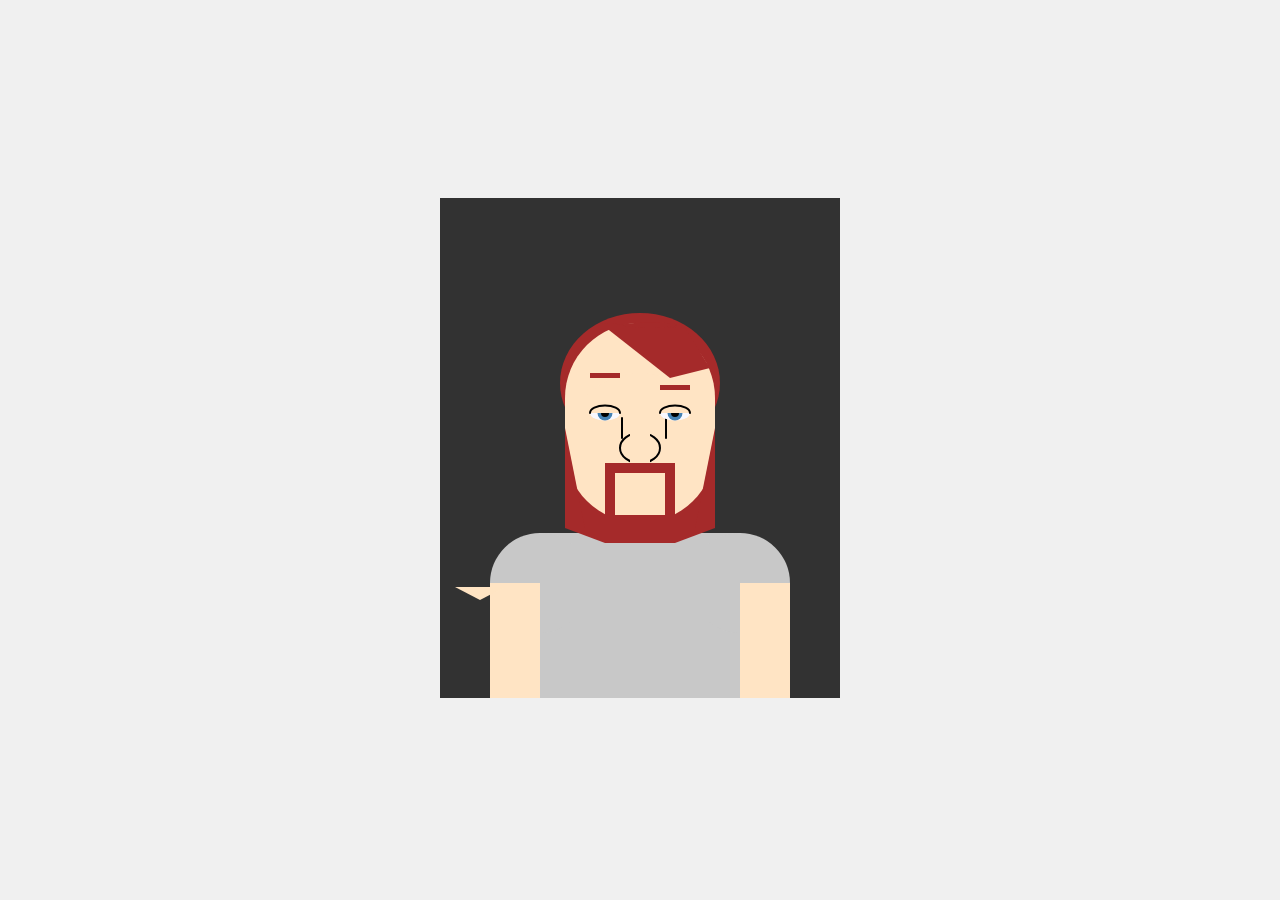
<file: Homework 10/Homework 10/index.html>
<!DOCTYPE html>
<html lang="en">
<head>
    <meta charset="UTF-8">
    <meta name="viewport" content="width=device-width, initial-scale=1.0">
    <title>Face</title>
    <link rel="stylesheet" href="css/style.css">
    <script src="js/p5.js"></script>
    <script src="js/addons/p5.sound.min.js"></script>
</head>
<body>
    <script src="sketch.js"></script>
</body>
</html>
</file>
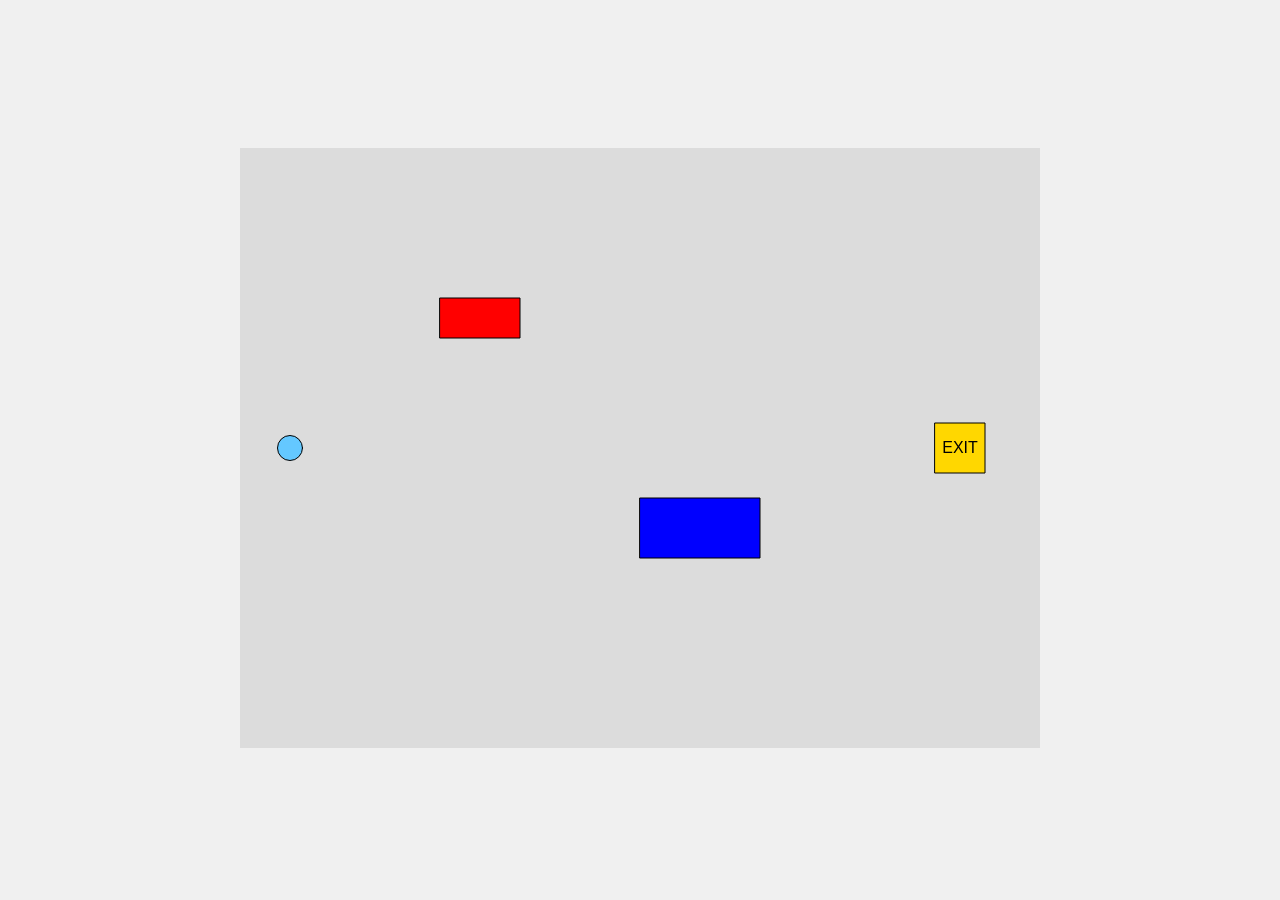
<file: Homework 11/game/index.html>
<!DOCTYPE html>
<html lang="en">
<head>
    <meta charset="UTF-8">
    <meta name="viewport" content="width=device-width, initial-scale=1.0">
    <title>game</title>
    <link rel="stylesheet" href="css/style.css">
    <script src="js/p5.js"></script>
    <script src="js/addons/p5.sound.min.js"></script>
</head>
<body>
    <script src="sketch.js"></script>
</body>
</html>
</file>
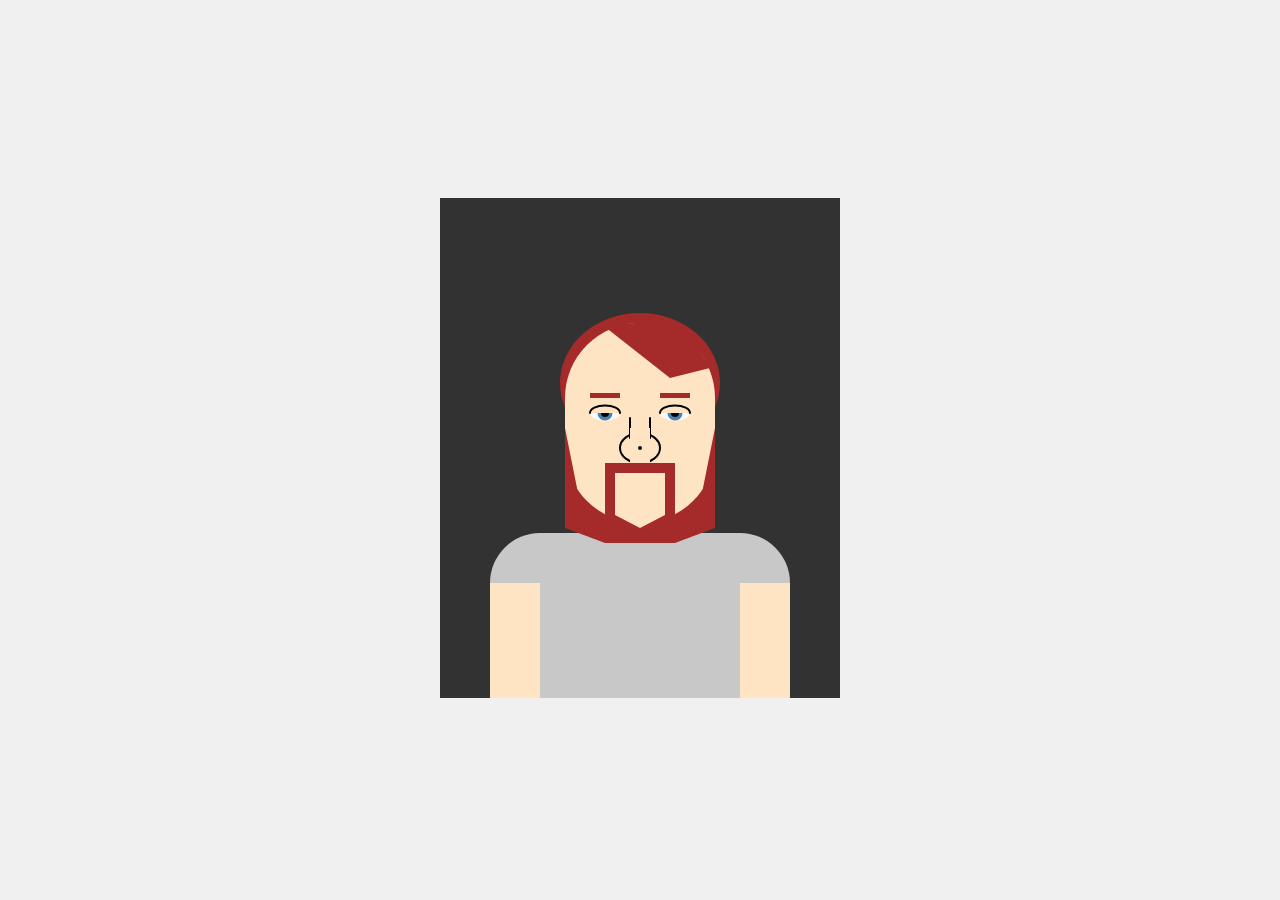
<file: Homework 9/self portrait/index.html>
<!DOCTYPE html>
<html lang="en">
<head>
    <meta charset="UTF-8">
    <meta name="viewport" content="width=device-width, initial-scale=1.0">
    <title>self portrait</title>
    <link rel="stylesheet" href="css/style.css">
    <script src="js/p5.js"></script>
    
</head>
<body>
    <script src="sketch.js"></script>
</body>
</html>
</file>
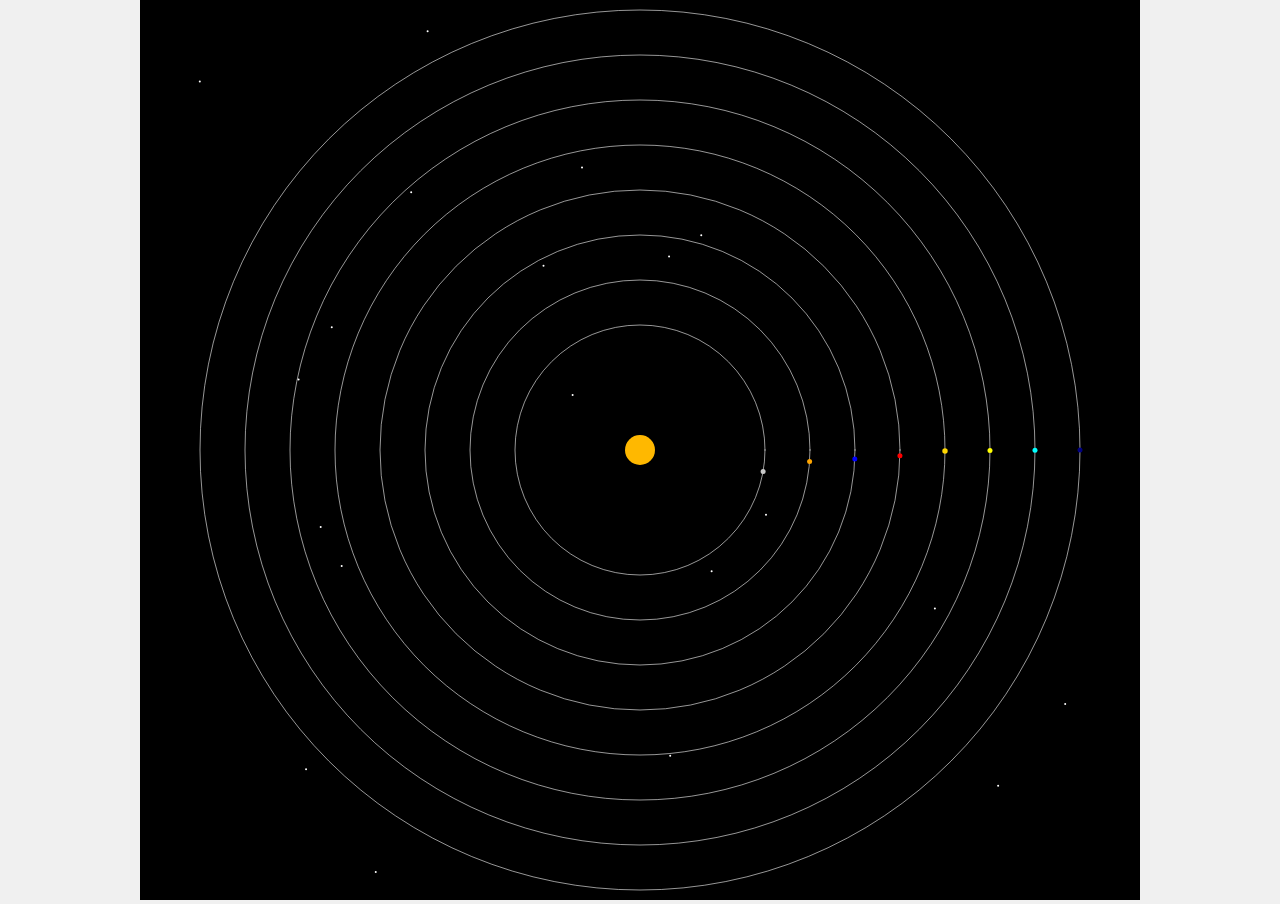
<file: Final/final/Solar System/index.html>
<!DOCTYPE html>
<html lang="en">
<head>
    <meta charset="UTF-8">
    <meta name="viewport" content="width=device-width, initial-scale=1.0">
    <title>Solar System</title>
    <link rel="stylesheet" href="css/style.css">
    <script src="js/p5.js"></script>
    
</head>
<body>
    <script src="sketch.js"></script>
</body>
</html>
</file>
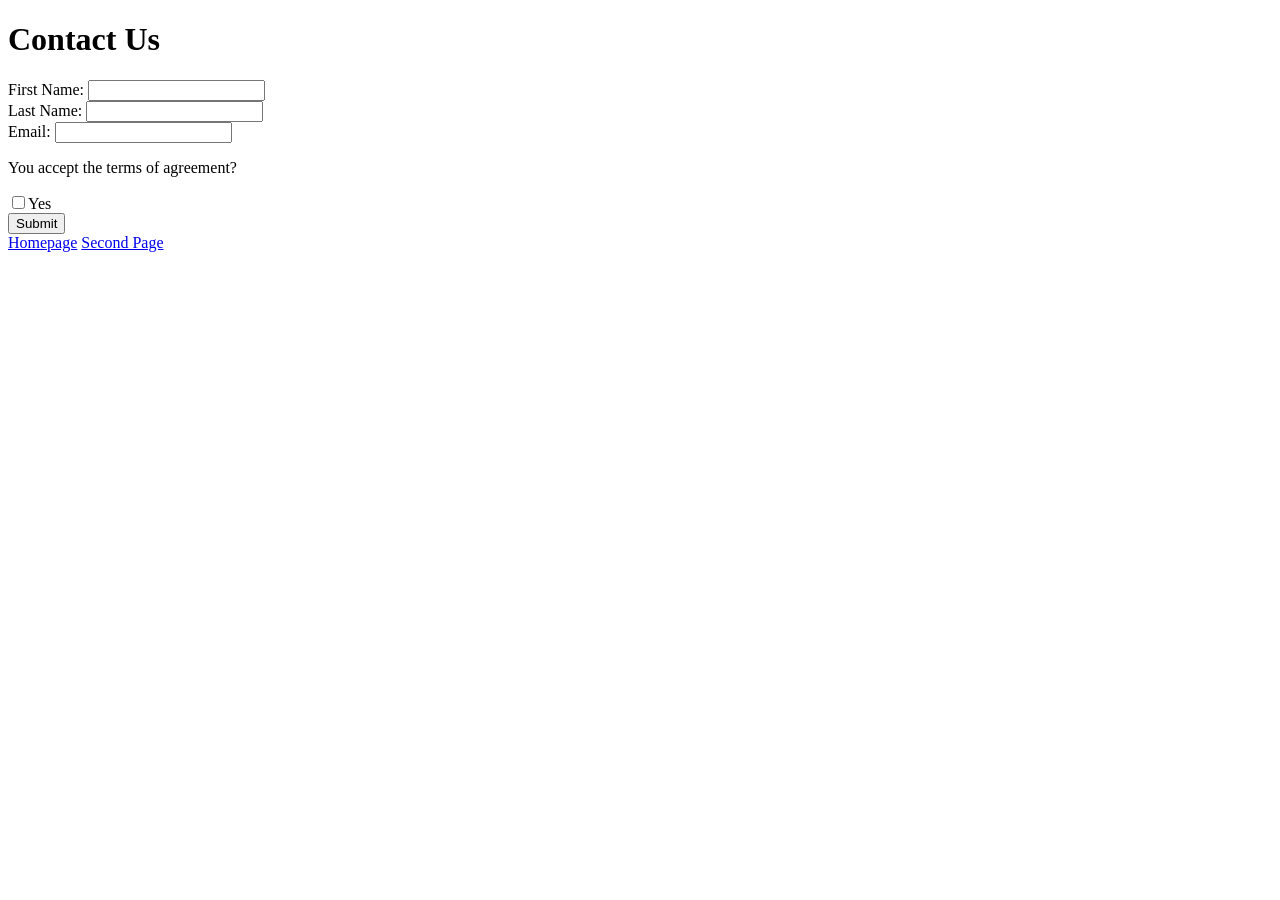
<file: Homework 6/HTMLPage3.html>
﻿<!DOCTYPE html>

<html>
<head>
    <title>Contact Us</title>
</head>
<body>
    <h1>Contact Us</h1>
    <form action="nextPage.html" type="POST">
        First Name: <input type="text" id="fName"><br>
        Last Name: <input type="text" id="lName"><br>
        Email: <input type="text" id="Email"><br>
        <p>You accept the terms of agreement?</p>
        <input type="checkbox" name="Yes" value="yes">Yes<br>
        <button id="mySubmit" type="submit">Submit</button>
    </form>
    <a href="website.html">Homepage</a>
    <a href="websitepg2.html">Second Page</a>
</body>
</html>
</file>
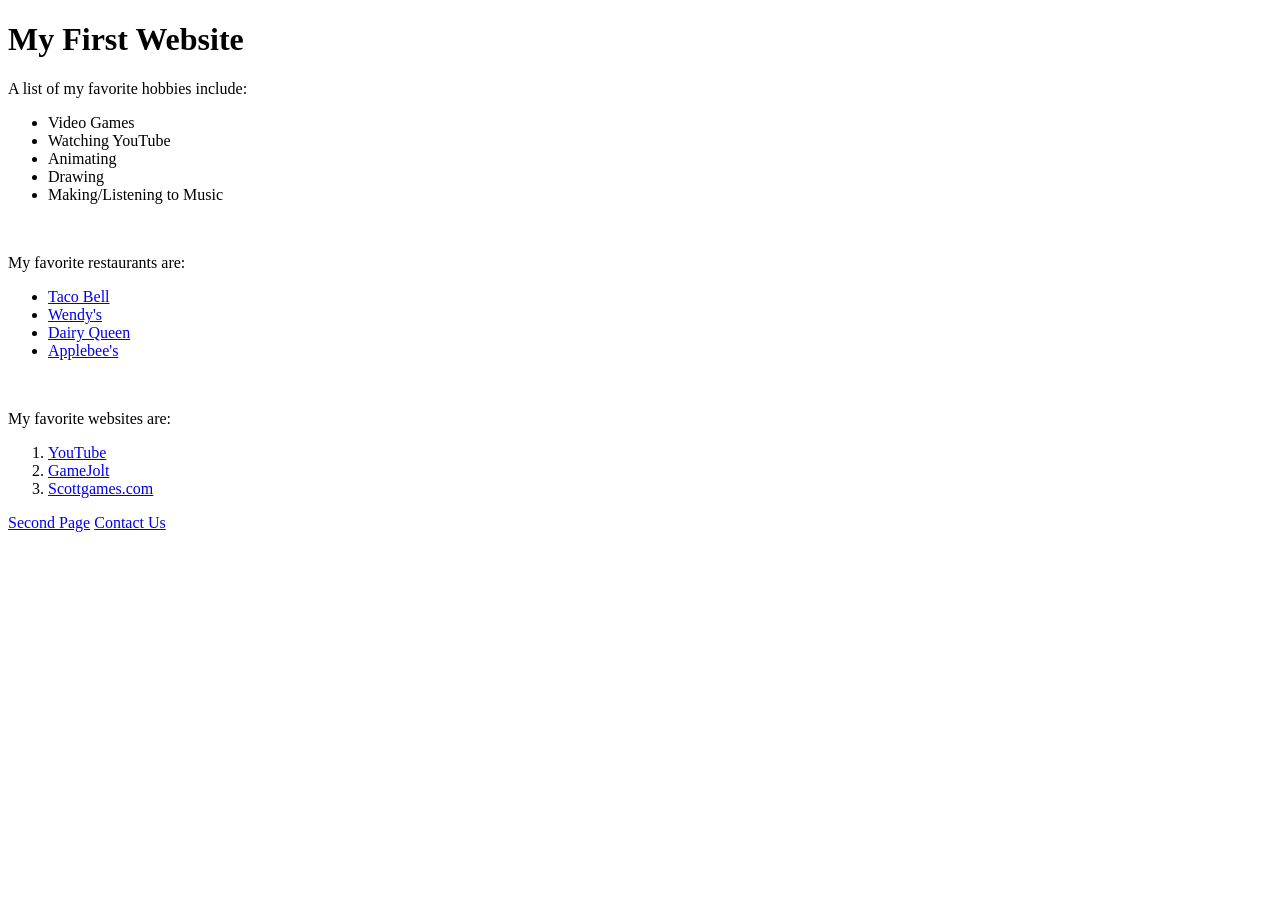
<file: Homework 6/website.html>
﻿<!DOCTYPE html>

<html>
    <head>
    <title>My First Page</title>
    </head>
    <body>
        <h1>My First Website</h1>
        <p>A list of my favorite hobbies include:</p>
        
        <ul>
            <li>Video Games</li>
            <li>Watching YouTube</li>
            <li>Animating</li>
            <li>Drawing</li>
            <li>Making/Listening to Music</li>
        </ul>
        <br />
        <p>My favorite restaurants are:<p>
            
            <ul>
                <li><a href="https://www.tacobell.com">Taco Bell</a>
                <li><a href="https://www.wendys.com">Wendy's</a>
                <li><a href="https://www.dairyqueen.com">Dairy Queen</a>
                <li><a href="https://www.applebees.com">Applebee's</a>
            </ul>
            <br />
            <p>My favorite websites are:<p>
            
            <ol>
                <li><a href="https://www.youtube.com">YouTube</a>
                <li><a href="https://gamejolt.com/games/tag-fnaf">GameJolt</a>
                <li><a href="https://scottgames.com">Scottgames.com</a>
            </ol>
        <a href="websitepg2.html">Second Page</a>
        <a href="HTMLPage3.html">Contact Us</a>
    </body>
</html>
</file>
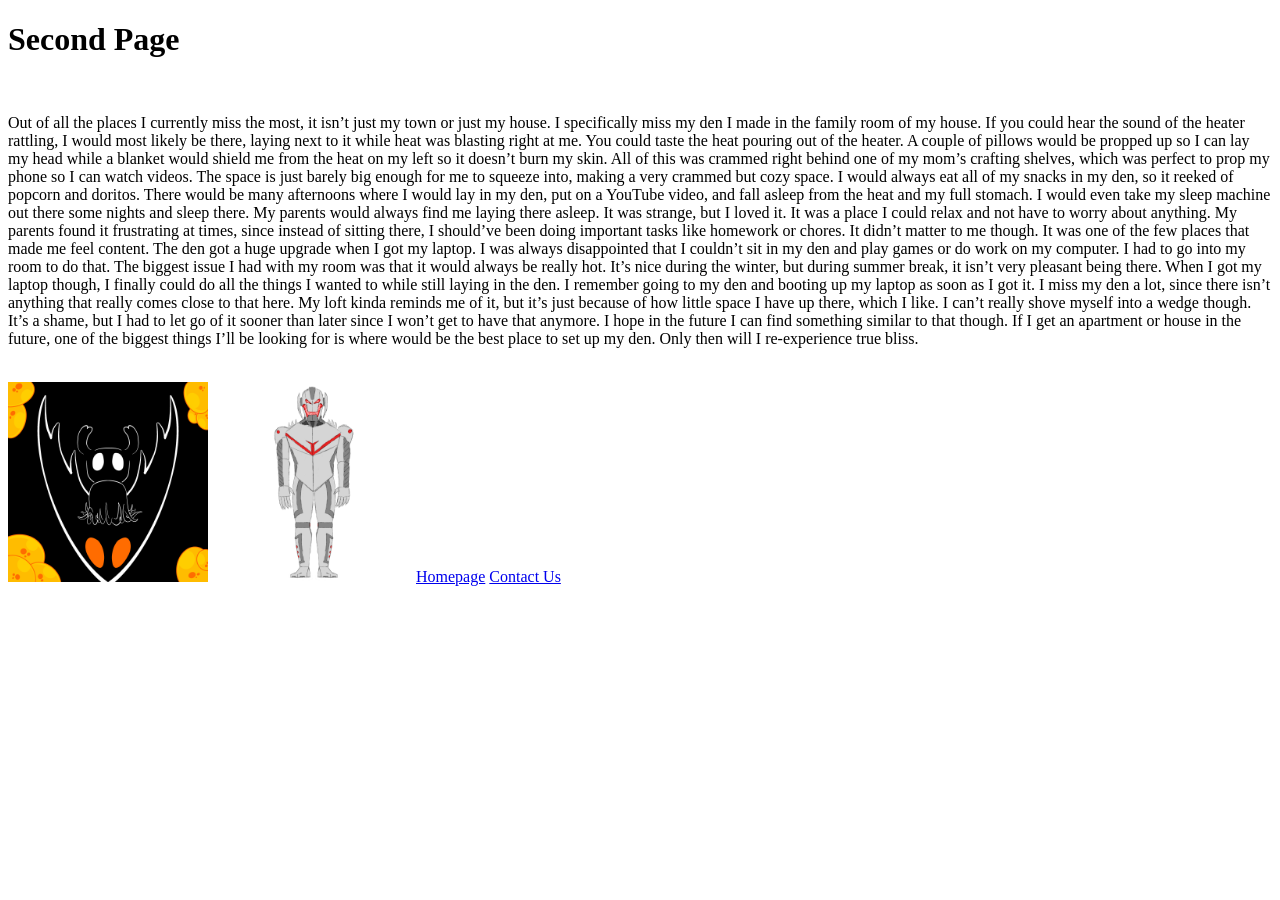
<file: Homework 6/websitepg2.html>
﻿<!DOCTYPE html>

<html>
<head>
    <title>Second Page</title>
</head>
<body>
    <h1>Second Page</h1>
    <br />
    <p>Out of all the places I currently miss the most, it isn’t just my town or just my house. I specifically miss my den I made in the family room of my house. If you could hear the sound of the heater rattling, I would most likely be there, laying next to it while heat was blasting right at me. You could taste the heat pouring out of the heater. A couple of pillows would be propped up so I can lay my head while a blanket would shield me from the heat on my left so it doesn’t burn my skin. All of this was crammed right behind one of my mom’s crafting shelves, which was perfect to prop my phone so I can watch videos. The space is just barely big enough for me to squeeze into, making a very crammed but cozy space. I would always eat all of my snacks in my den, so it reeked of popcorn and doritos. There would be many afternoons where I would lay in my den, put on a YouTube video, and fall asleep from the heat and my full stomach. I would even take my sleep machine out there some nights and sleep there. My parents would always find me laying there asleep. It was strange, but I loved it. It was a place I could relax and not have to worry about anything. My parents found it frustrating at times, since instead of sitting there, I should’ve been doing important tasks like homework or chores. It didn’t matter to me though. It was one of the few places that made me feel content. The den got a huge upgrade when I got my laptop. I was always disappointed that I couldn’t sit in my den and play games or do work on my computer. I had to go into my room to do that. The biggest issue I had with my room was that it would always be really hot. It’s nice during the winter, but during summer break, it isn’t very pleasant being there. When I got my laptop though, I finally could do all the things I wanted to while still laying in the den. I remember going to my den and booting up my laptop as soon as I got it. I miss my den a lot, since there isn’t anything that really comes close to that here. My loft kinda reminds me of it, but it’s just because of how little space I have up there, which I like. I can’t really shove myself into a wedge though. It’s a shame, but I had to let go of it sooner than later since I won’t get to have that anymore. I hope in the future I can find something similar to that though. If I get an apartment or house in the future, one of the biggest things I’ll be looking for is where would be the best place to set up my den. Only then will I re-experience true bliss.</p>
    <br />
    <img src="Untitled_Artwork (1).png" height="200" width="200" />
    <img src="Untitled_Artwork.png" height="200" width="200" />

    <a href="website.html">Homepage</a>
    <a href="HTMLPage3.html">Contact Us</a>
</body>
</html>
</file>
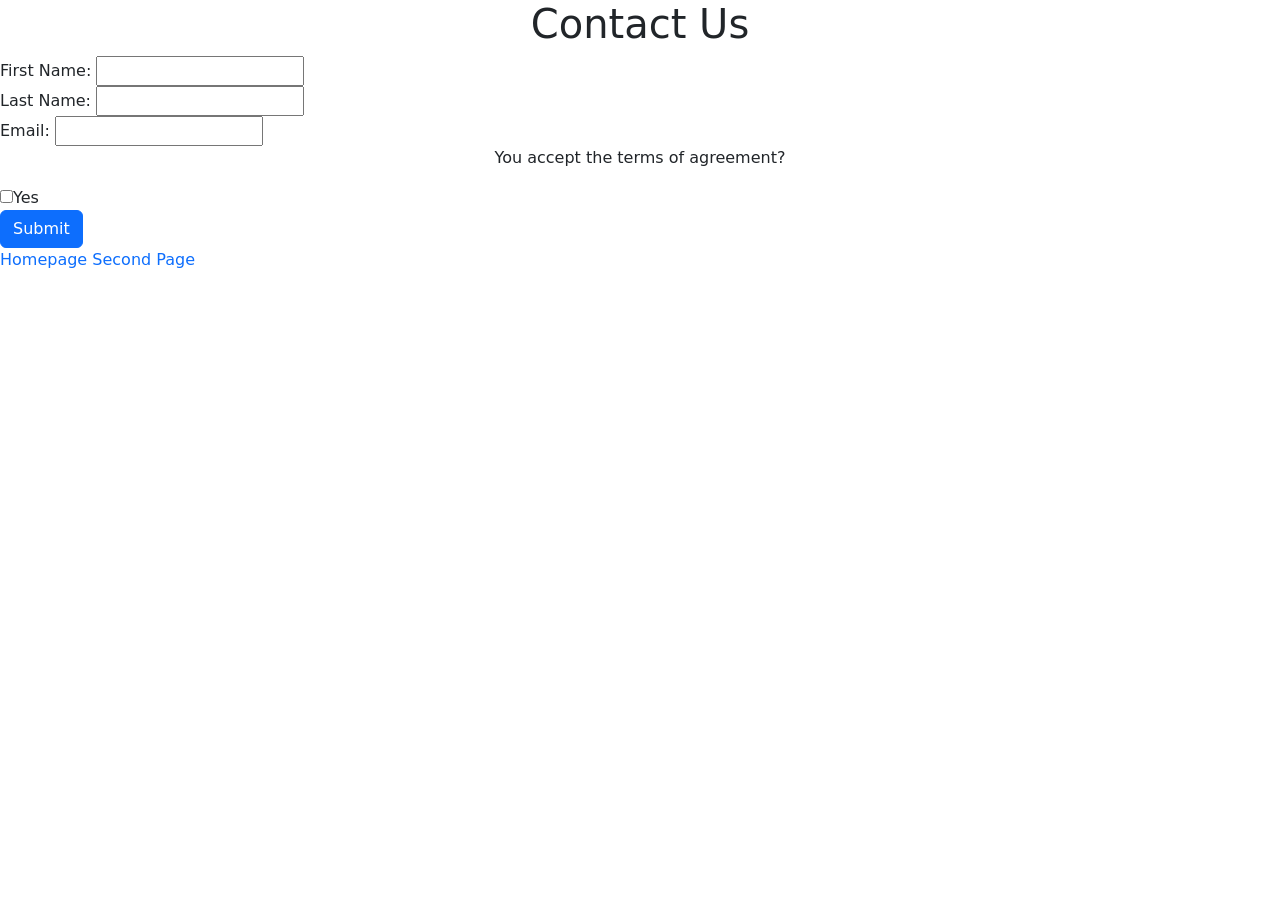
<file: Homework 7/HTMLPage3.html>
﻿<!DOCTYPE html>

<html>
<head>
    <title>Contact Us</title>
    <style>
        h1 {
            text-align: center;
        }

        body {
            text-align: center;
        }

        form {
            align-content: center;
        }

        p {
            text-align: center;
        }
    </style>
    <link href="https://cdn.jsdelivr.net/npm/bootstrap@5.3.8/dist/css/bootstrap.min.css" rel="stylesheet" integrity="sha384-sRIl4kxILFvY47J16cr9ZwB07vP4J8+LH7qKQnuqkuIAvNWLzeN8tE5YBujZqJLB" crossorigin="anonymous">
    <script src="https://cdn.jsdelivr.net/npm/bootstrap@5.3.8/dist/js/bootstrap.bundle.min.js" integrity="sha384-FKyoEForCGlyvwx9Hj09JcYn3nv7wiPVlz7YYwJrWVcXK/BmnVDxM+D2scQbITxI" crossorigin="anonymous"></script>
</head>
<body>
    <h1>Contact Us</h1>
    <form action="nextPage.html" type="POST">
        First Name: <input type="text" id="fName"><br>
        Last Name: <input type="text" id="lName"><br>
        Email: <input type="text" id="Email"><br>
        <p>You accept the terms of agreement?</p>
        <input type="checkbox" name="Yes" value="yes">Yes<br>
        <button class="btn btn-primary" id="mySubmit" type="submit">Submit</button>
    </form>
    <a href="website.html" style="text-decoration:none" target="_blank">Homepage</a>
    <a href="websitepg2.html" style="text-decoration:none" target="_blank">Second Page</a>
</body>
</html>
</file>
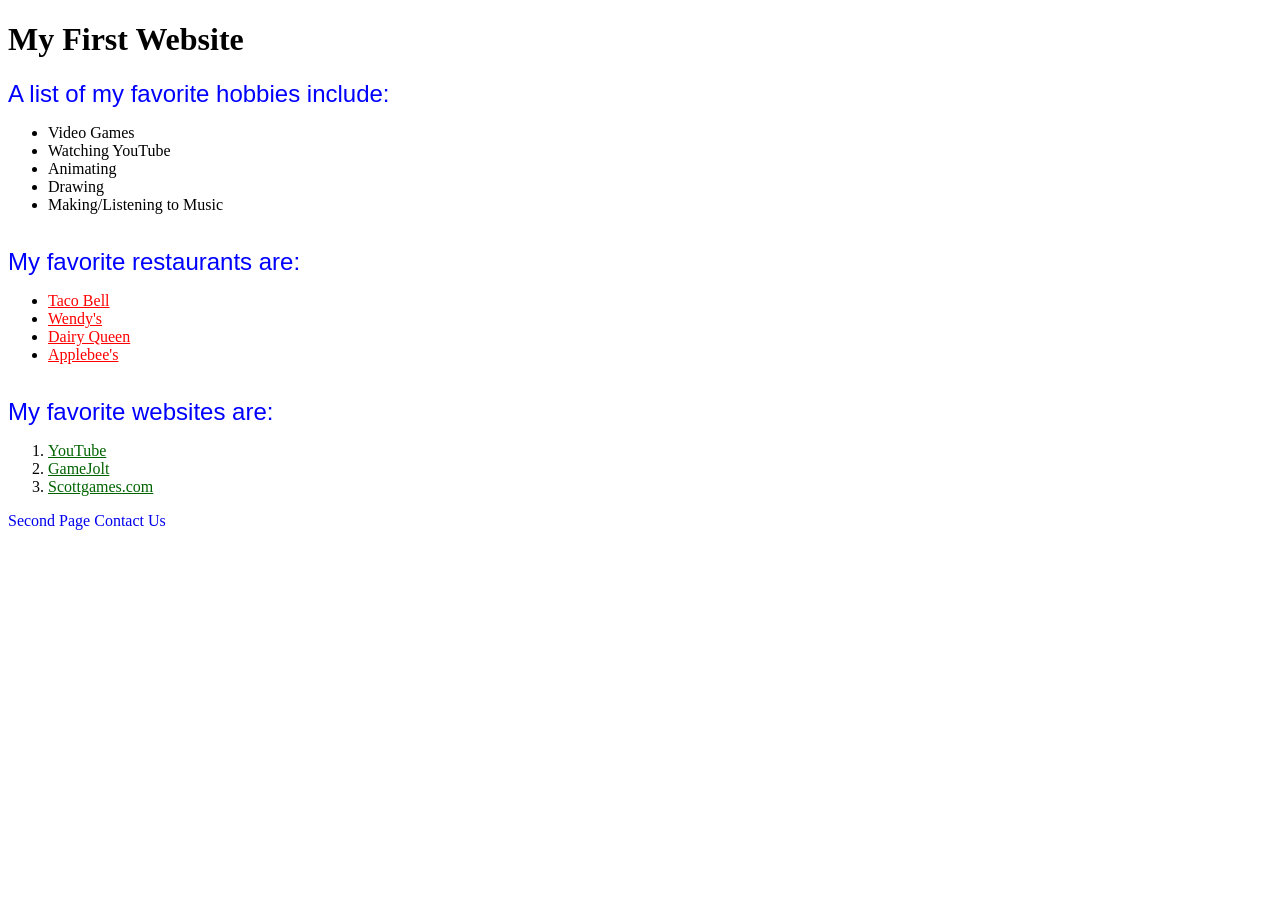
<file: Homework 7/website.html>
﻿<!DOCTYPE html>

<html>
    <head>
    <title>My First Page</title>
        <link rel="stylesheet" type="text/css" href="StyleSheet1.css">
    </head>
    <body>
        <h1>My First Website</h1>
        <span class="blueColor">A list of my favorite hobbies include:</span>
        
        <ul>
            <li>Video Games</li>
            <li>Watching YouTube</li>
            <li>Animating</li>
            <li>Drawing</li>
            <li>Making/Listening to Music</li>
        </ul>
        <br />
        <span class="blueColor">My favorite restaurants are:</span>
            
            <ul>
                <li><a href="https://www.tacobell.com" style="color:red">Taco Bell</a>
                <li><a href="https://www.wendys.com" style="color:red">Wendy's</a>
                <li><a href="https://www.dairyqueen.com" style="color:red">Dairy Queen</a>
                <li><a href="https://www.applebees.com" style="color:red">Applebee's</a>
            </ul>
            <br />
            <span class="blueColor">My favorite websites are:</span>
            
            <ol>
                <li><a href="https://www.youtube.com" id="specificColor" target="_blank">YouTube</a>
                <li><a href="https://gamejolt.com/games/tag-fnaf" id="specificColor" target="_blank">GameJolt</a>
                <li><a href="https://scottgames.com" id="specificColor" target="_blank">Scottgames.com</a>
            </ol>
        <a href="websitepg2.html" style="text-decoration:none" target="_blank">Second Page</a>
        <a href="HTMLPage3.html" style="text-decoration:none" target="_blank">Contact Us</a>
    </body>
</html>
</file>
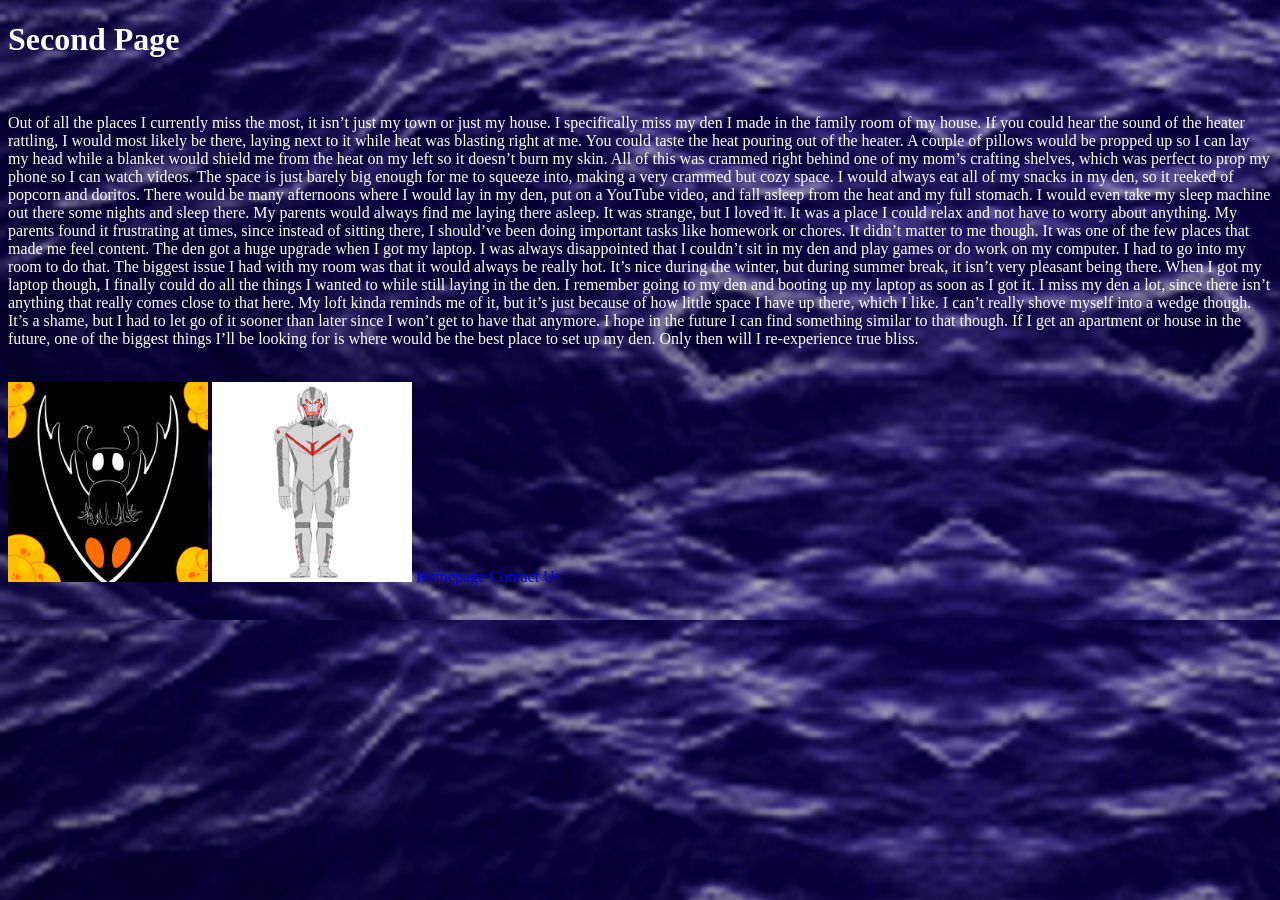
<file: Homework 7/websitepg2.html>
﻿<!DOCTYPE html>

<html>
<head>
    <title>Second Page</title>
    <link rel="stylesheet" type="text/css" href="StyleSheet1.css">
</head>
<body class="two">
    <h1 style="color:white">Second Page</h1>
    <br />
    <p style="color: white">Out of all the places I currently miss the most, it isn’t just my town or just my house. I specifically miss my den I made in the family room of my house. If you could hear the sound of the heater rattling, I would most likely be there, laying next to it while heat was blasting right at me. You could taste the heat pouring out of the heater. A couple of pillows would be propped up so I can lay my head while a blanket would shield me from the heat on my left so it doesn’t burn my skin. All of this was crammed right behind one of my mom’s crafting shelves, which was perfect to prop my phone so I can watch videos. The space is just barely big enough for me to squeeze into, making a very crammed but cozy space. I would always eat all of my snacks in my den, so it reeked of popcorn and doritos. There would be many afternoons where I would lay in my den, put on a YouTube video, and fall asleep from the heat and my full stomach. I would even take my sleep machine out there some nights and sleep there. My parents would always find me laying there asleep. It was strange, but I loved it. It was a place I could relax and not have to worry about anything. My parents found it frustrating at times, since instead of sitting there, I should’ve been doing important tasks like homework or chores. It didn’t matter to me though. It was one of the few places that made me feel content. The den got a huge upgrade when I got my laptop. I was always disappointed that I couldn’t sit in my den and play games or do work on my computer. I had to go into my room to do that. The biggest issue I had with my room was that it would always be really hot. It’s nice during the winter, but during summer break, it isn’t very pleasant being there. When I got my laptop though, I finally could do all the things I wanted to while still laying in the den. I remember going to my den and booting up my laptop as soon as I got it. I miss my den a lot, since there isn’t anything that really comes close to that here. My loft kinda reminds me of it, but it’s just because of how little space I have up there, which I like. I can’t really shove myself into a wedge though. It’s a shame, but I had to let go of it sooner than later since I won’t get to have that anymore. I hope in the future I can find something similar to that though. If I get an apartment or house in the future, one of the biggest things I’ll be looking for is where would be the best place to set up my den. Only then will I re-experience true bliss.</p>
    <br />
    <img src="Untitled_Artwork (1).png" height="200" width="200" />
    <img src="Untitled_Artwork.png" height="200" width="200" />

    <a href="website.html" style="text-decoration:none" style="color: white" target="_blank">Homepage</a>
    <a href="HTMLPage3.html" style="text-decoration:none" style="color: white" target="_blank">Contact Us</a>
</body>
</html>
</file>
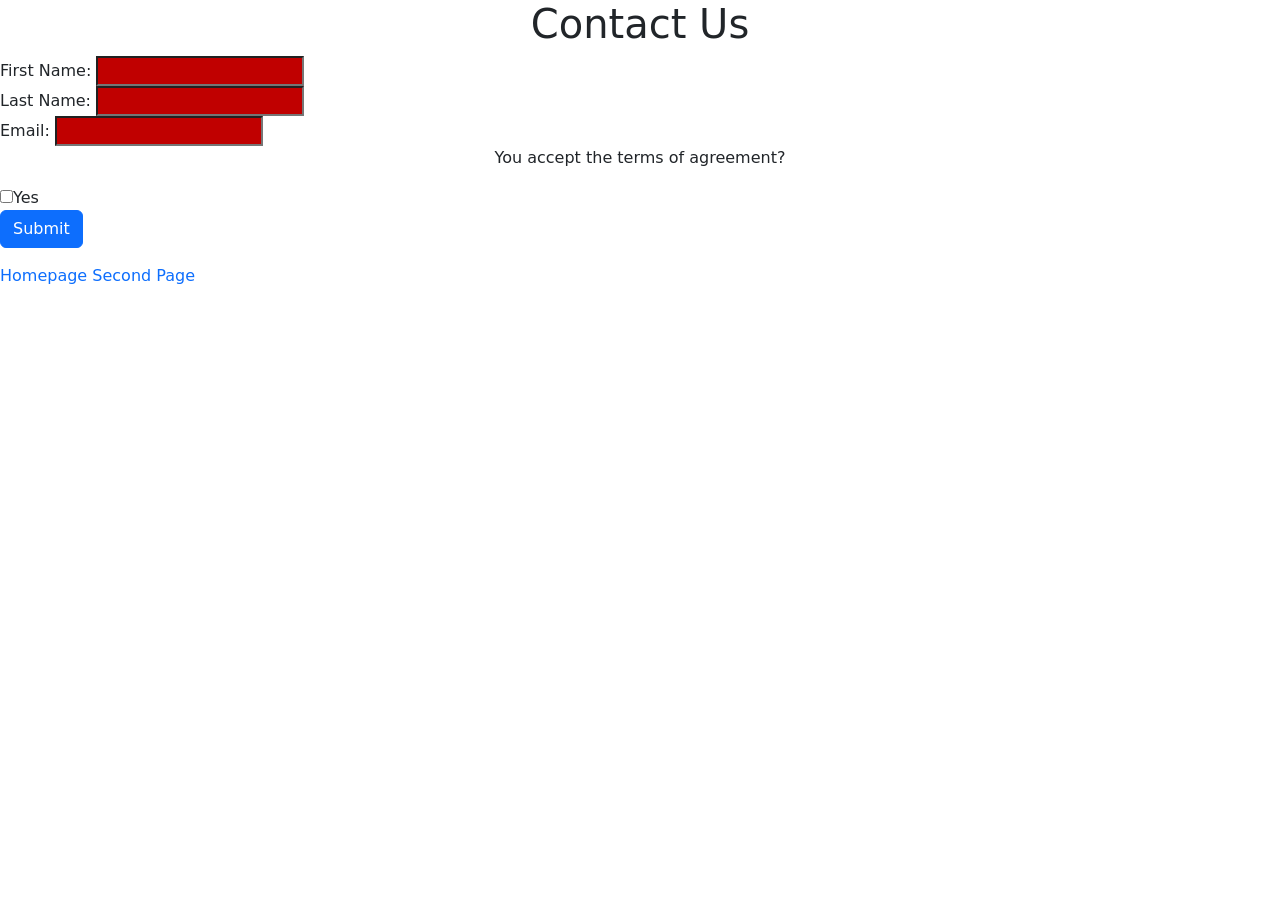
<file: Homework 8/HTMLPage3.html>
﻿<html lang="en"><head>
    <meta charset="UTF-8">
    <title>Untitled</title>
    <link rel="stylesheet" href="./style.css">

  <style type="text/css" id="operaUserStyle"></style></head>
    
  <body>
  

    <title>Contact Us</title>
    <style>
        h1 {
            text-align: center;
        }

        body {
            text-align: center;
        }

        form {
            align-content: center;
        }

        p {
            text-align: center;
        }
    </style>
    <link href="https://cdn.jsdelivr.net/npm/bootstrap@5.3.8/dist/css/bootstrap.min.css" rel="stylesheet" integrity="sha384-sRIl4kxILFvY47J16cr9ZwB07vP4J8+LH7qKQnuqkuIAvNWLzeN8tE5YBujZqJLB" crossorigin="anonymous">
    <script src="https://cdn.jsdelivr.net/npm/bootstrap@5.3.8/dist/js/bootstrap.bundle.min.js" integrity="sha384-FKyoEForCGlyvwx9Hj09JcYn3nv7wiPVlz7YYwJrWVcXK/BmnVDxM+D2scQbITxI" crossorigin="anonymous"></script>
    <script>
        function getData() {
            var first = document.getElementById("fName").value;
            var last = document.getElementById("lName").value;
            var email = document.getElementById("Email").value;
            var check = document.getElementById("checkbox").checked;

            if (first.value == "") {
              first.style.background = 'red'; 
            }
        }
    </script>


    <h1>Contact Us</h1>
    <form action="nextPage.html" type="POST">
        First Name: <input type="text" id="fName" required=""><br>
        Last Name: <input type="text" id="lName" required=""><br>
        Email: <input type="text" id="Email" required=""><br>
        <p>You accept the terms of agreement?</p>
        <input type="checkbox" name="Yes" value="yes" id="checkbox" required="">Yes<br>
        <button class="btn btn-primary" id="mySubmit" onclick="getData();" type="submit">Submit</button>
    </form>
    <a href="website.html" style="text-decoration:none" target="_blank">Homepage</a>
    <a href="websitepg2.html" style="text-decoration:none" target="_blank">Second Page</a>


    
  
  

</body></html>
</file>
<file: Homework 10/Homework 10/css/style.css>
* {
    margin: 0;
    padding: 0;
    box-sizing: border-box;
}

body {
    display: flex;
    justify-content: center;
    align-items: center;
    min-height: 100vh;
    background: #f0f0f0;
}
</file>
<file: Homework 11/game/css/style.css>
* {
    margin: 0;
    padding: 0;
    box-sizing: border-box;
}

body {
    display: flex;
    justify-content: center;
    align-items: center;
    min-height: 100vh;
    background: #f0f0f0;
}
</file>
<file: Homework 9/self portrait/css/style.css>
* {
    margin: 0;
    padding: 0;
    box-sizing: border-box;
}

body {
    display: flex;
    justify-content: center;
    align-items: center;
    min-height: 100vh;
    background: #f0f0f0;
}
</file>
<file: Final/final/Solar System/css/style.css>
* {
    margin: 0;
    padding: 0;
    box-sizing: border-box;
}

body {
    display: flex;
    justify-content: center;
    align-items: center;
    min-height: 100vh;
    background: #f0f0f0;
}
</file>
<file: Homework 7/StyleSheet1.css>
﻿.blueColor {
    color: blue;
    font-family: arial;
    font-size: 24px;
}


span.blueColor {
    color: blue;
    font-family: arial;
    font-size: 24px;
}


#specificColor{
    color:darkgreen
}

body.two {
    background-image: url('vessel_background.png');
}

input:required:invalid {
  background-color: #c00000;
}
</file>
<file: Homework 8/style.css>
input:invalid {
  background-color: #c00000;
}
</file>
